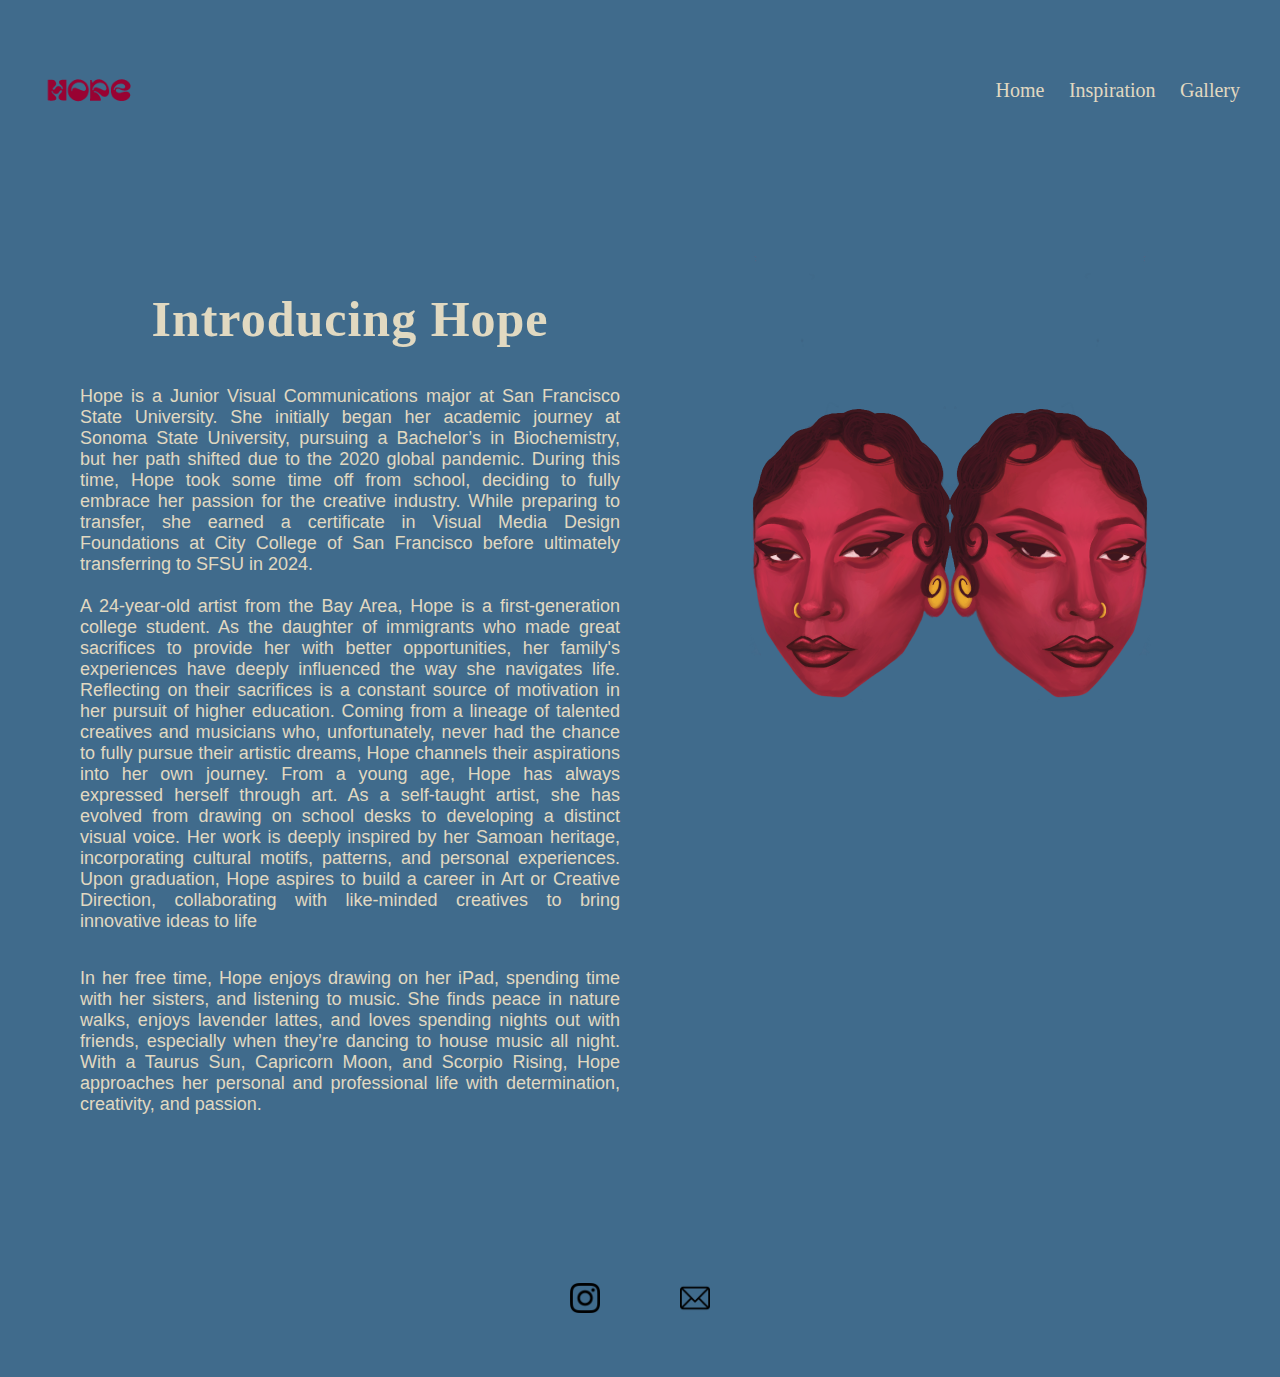
<file: index.html>
<!DOCTYPE html>
<html lang="en">

<head>
     <meta charset="UTF-8">
     <link rel="stylesheet" href="css/style.css">
     <title>Hope Ta'amai</title>
    
</head>

<body> 

    <header>  
        <div class="logo">
            <img src="img/logo.gif" width="100px" height="100px">
        </div>
        <div class="nav">
             <nav> 
                <a href="index.html">Home</a>
                <a href="Inspiration/Inspiration.html">Inspiration</a>
                <a href="TopFive/TopFive.html">Gallery</a> 
                </nav>
            </div>      
    </header> 
   
    <div class="content">
        <div class="bio">
                <div class="title">
                 <h1>Introducing Hope</h1>
                </div>
            <br>      
                <div class="text">
                <p> Hope is a Junior Visual Communications major at San Francisco State University. She initially began her academic journey at Sonoma State University, pursuing a Bachelor’s in Biochemistry, but her path shifted due to the 2020 global pandemic. 
                    During this time, Hope took some time off from school, deciding to fully embrace her passion for the creative industry. 
                    While preparing to transfer, she earned a certificate in Visual Media Design Foundations at City College of San Francisco before ultimately transferring to SFSU in 2024.
                <br>
                <br>
                <p> A 24-year-old artist from the Bay Area, Hope is a first-generation college student. 
                As the daughter of immigrants who made great sacrifices to provide her with better opportunities, her family's experiences have deeply influenced the way she navigates life. 
                Reflecting on their sacrifices is a constant source of motivation in her pursuit of higher education. 
                Coming from a lineage of talented creatives and musicians who, unfortunately, never had the chance to fully pursue their artistic dreams, Hope channels their aspirations into her own journey. 
                From a young age, Hope has always expressed herself through art. As a self-taught artist, she has evolved from drawing on school desks to developing a distinct visual voice. 
                Her work is deeply inspired by her Samoan heritage, incorporating cultural motifs, patterns, and personal experiences. Upon graduation, Hope aspires to build a career in Art or Creative Direction, collaborating with like-minded creatives to bring innovative ideas to life
                </p>
                <br>
                <br>
                <p> In her free time, Hope enjoys drawing on her iPad, spending time with her sisters, and listening to music. 
                She finds peace in nature walks, enjoys lavender lattes, and loves spending nights out with friends, especially when they’re dancing to house music all night. 
                With a Taurus Sun, Capricorn Moon, and Scorpio Rising, Hope approaches her personal and professional life with determination, creativity, and passion.
                </p> 
                </div>
           
        </div>

        <div class="image">
                <img src="img/hope.png" width="600px" height="600px">
        </div> 
    </div> 

    <br>

 <footer>

    <div class="contact">
        <div class="social-links">
            <a href="https://www.instagram.com/hopeful.art/?igsh=NTc4MTIwNjQ2YQ%3D%3D&utm_source=qr#">
            <img src="img/insta.png" width="30px" height="30px">
            </a>
        </div> 
        <br>
        <div class="social-links">
            <a href="mailto:htaamai@sfsu.edu">
                <img src="img/email.png" width="30px" height="30px">
            </a>
        </div>
    </div>

 </footer>

</body>
</html>
</file>
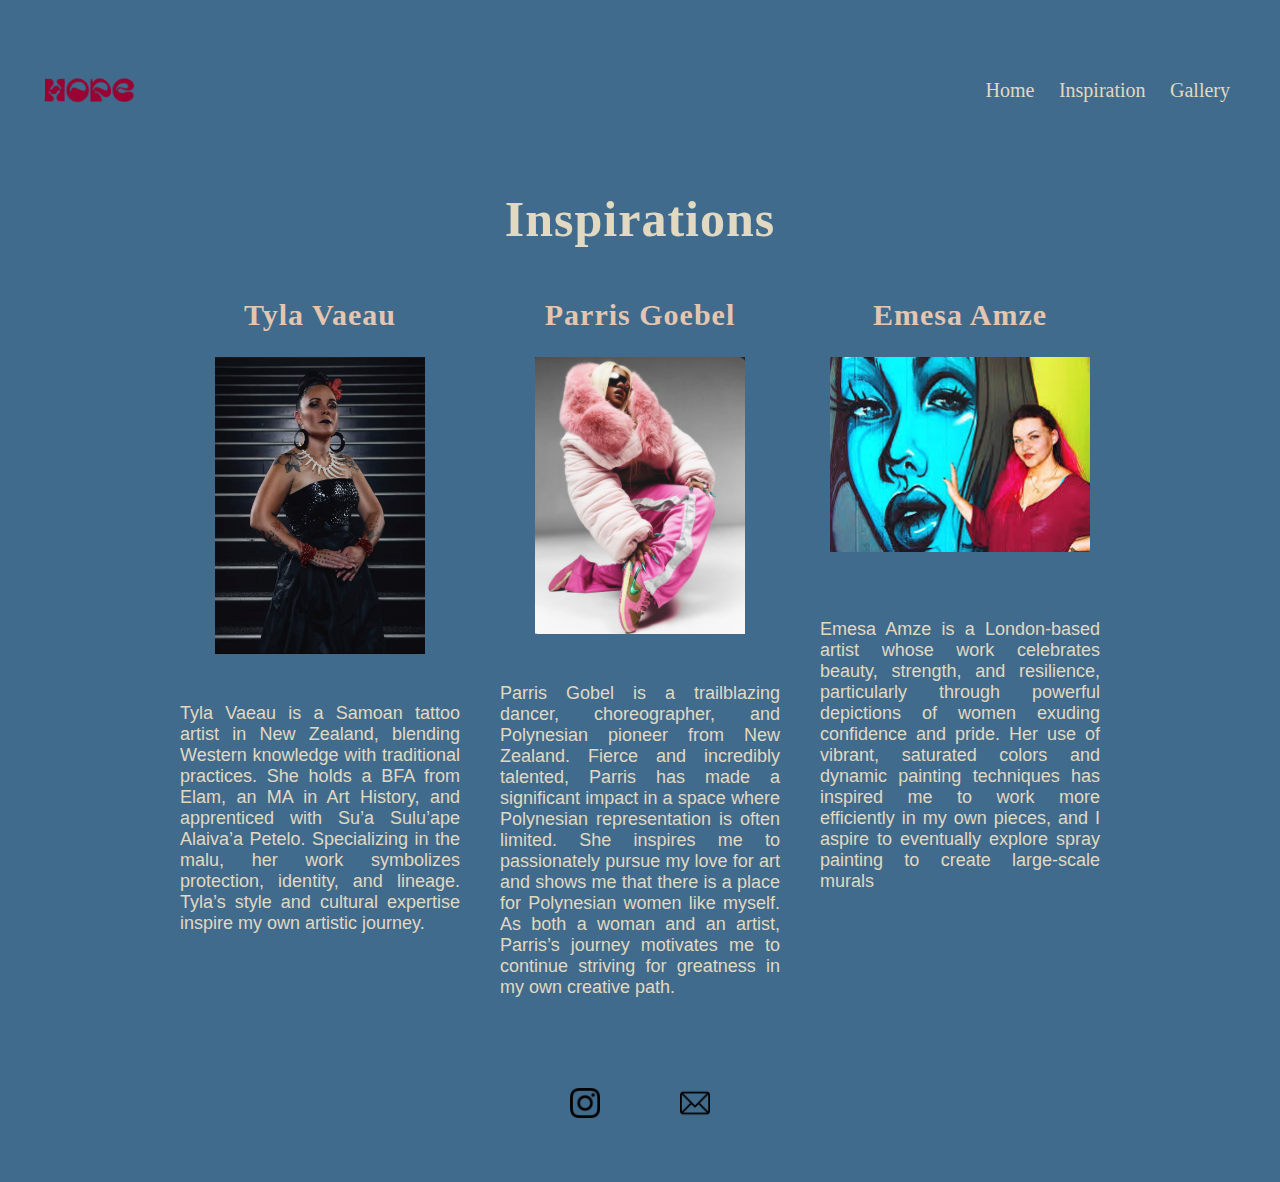
<file: Inspiration/Inspiration.html>
<!DOCTYPE html>
<html lang="en">
<head>
    <meta charset="UTF-8">
    <link rel="stylesheet" href="css/style.css">
    <title>Inspiration</title>
</head>

<body> 
    <header>  
        <div class="logo">
            <img src="img/logo.gif" width="100px" height="100px">
        </div>
        <div class="nav">
             <nav> 
                <a href="../index.html">Home</a>
                <a href="../Inspiration/Inspiration.html">Inspiration</a>
                <a href="../TopFive/TopFive.html">Gallery</a> 
                </nav>
        </div>      
    </header> 
 
    <div class="inspiration">
    <h1>Inspirations</h1> 
    

        <div class="artists">

            <div class="artist">
                <h2>Tyla Vaeau</h2>
                <a href="https://vaeaufamilystudio.com/pages/tyla-vaeau">
                    <img src="img/tyla.png" width="250" height="250">
                </a>
                <p>
                    Tyla Vaeau is a Samoan tattoo artist in New Zealand, blending Western knowledge with traditional practices. 
                    She holds a BFA from Elam, an MA in Art History, and apprenticed with Su’a Sulu’ape Alaiva’a Petelo. 
                    Specializing in the malu, her work symbolizes protection, identity, and lineage. 
                    Tyla’s style and cultural expertise inspire my own artistic journey.
                </p>
                
            </div>
            
            <div class="artist">
                <h2>Parris Goebel</h2>
                <a href="https://www.youtube.com/@BGPOPA">
                    <img src="img/parris.png" width="250" height="2500">
                </a> 
                <p>
                    Parris Gobel is a trailblazing dancer, choreographer, and Polynesian pioneer from New Zealand. 
                    Fierce and incredibly talented, Parris has made a significant impact in a space where Polynesian representation is often limited. 
                    She inspires me to passionately pursue my love for art and shows me that there is a place for Polynesian women like myself. 
                    As both a woman and an artist, Parris’s journey motivates me to continue striving for greatness in my own creative path.
                </p> 
            </div>    

            <div class="artist">
                <h2>Emesa Amze</h2> 
                <a href="https://www.instagram.com/emesa_amze/?igsh=NTc4MTIwNjQ2YQ%3D%3D#">
                    <img src="img/emesa.jpeg" width="600" height="600">
                </a>
                <br> 
                <p>
                    Emesa Amze is a London-based artist whose work celebrates beauty, strength, and resilience, particularly through powerful depictions of women exuding confidence and pride. 
                    Her use of vibrant, saturated colors and dynamic painting techniques has inspired me to work more efficiently in my own pieces, and I aspire to eventually explore spray painting to create large-scale murals
                </p>
            </div>   
    </div>

    <footer>
    
        <div class="contact">
            <div class="social-links">
                <a href="https://www.instagram.com/hopeful.art/?igsh=NTc4MTIwNjQ2YQ%3D%3D&utm_source=qr#">
                <img src="img/insta.png" width="30px" height="30px">
                </a>
            </div> 
            <br>
            <div class="social-links">
                <a href="mailto:htaamai@sfsu.edu">
                    <img src="img/email.png" width="30px" height="30px">
                </a>
            </div>
        </div>
    
     </footer>

</body>
</html>
</file>
<file: css/style.css>
@font-face {
	font-family: "Lostar";
	src: local('../fonts/Lostar.ttf') format('truetype');
}


* {
	margin: 0px;
	padding: 0px;
	box-sizing: border-box;
}

body {
	background-color: rgb(64,107,140);
	color: rgb(225,217,193);
	font-family: Arial, Helvetica, sans-serif;
	padding: 10px;
}

/*Header*/

header {
	display: flex;
	justify-content: space-between;
	align-items: center;
}
.logo {
	display: flex;
	padding: 10px;
	padding: 10px;
    margin: 20px 
}

.nav {
	display: flex;
	gap: 20px;
	margin-right: 20px;
    margin-left: 20px;
}

.nav a {
	color: rgb(225,217,193);
	font-family: Tropi Land; 
	text-decoration: none;
	font-size: 20px;
	font-weight: 500px;
	padding: 5px 10px;
}

.nav a:hover {
    color: orange;
	font-weight: 700;
}

 /*TEXT STYLING*/
 h1 {
	color:rgb(225,217,193) ;
	font-family: "Lostar"; 
	font-size: 50px;
    letter-spacing: 1px;
	text-align: center;
	padding: 10px;
	margin: 10px 20px 10px 20px;
}

h2{
    font-family: Tropi Land;
    color: rgb(228, 197, 175);
    letter-spacing: 1px;
    font-size: 30px;
    padding: 10px;
    margin-bottom: 5px;
}

h3 {
	font-size: 18px;
	margin: 0;
}

p {
	font-size: 18px;	
	color: rgb(225,217,193);
	text-align: justify;
}


/*Homepage*/
/*layout inspired by Grace Davidson*/ 

.content {
	display: flex;
	flex-direction: row;
	text-align: left;
	justify-content: space-between;
	align-items: flex-start;
	gap: 40px;
	margin: 60px 30px 60px 30px;
	padding: 20px;
}
.title {
	text-align: left;
}

.bio {
	text-align: left;
	max-width: 60%;
	padding: 20px;
	flex: 1;
}

.image {
	flex: 1;
	max-width: 600px;
}

.image img {
	width: 100%;
	height: auto;
}


/*Footer*/ 

footer {
	display: flex;
	justify-content: center;
	padding: 10px 20px;
	margin-top: auto;
}


.contact {
	display: flex;
	flex-wrap: nowrap;
	justify-content: center;
	align-content: center;
	padding: 10px;
	margin: 0 150px 0 150px;
	gap: 10px;
}

.social-links {
	justify-content: center;
	padding: 10px;
	margin: 20px;
}
</file>
<file: Inspiration/css/style.css>
@font-face {
	font-family: "Lostar";
	src: local('../fonts/Lostar.ttf') format('truetype');
}



* {
	margin: 0px;
	padding: 0px;
	box-sizing: border-box;
}

body {
	background-color: rgb(64,107,140);
	color: rgb(225,217,193);
	font-family: Arial, Helvetica, sans-serif;
	padding: 10px;
}

/*Header*/

header {
	display: flex;
	justify-content: space-between;
	align-items: center;
}
.logo {
	display: flex;
	padding: 10px;
    padding: 10px;
    margin: 20px;
}

.nav {
	display: flex;
	gap: 20px;
    padding: 10px;
    margin-right: 20px;
    margin-left: 20px;
}

.nav a {
	color: rgb(225,217,193);
	font-family: Tropi Land; 
	text-decoration: none;
	font-size: 20px;
	font-weight: 500px;
	padding: 5px 10px;
}

.nav a:hover {
    color: orange;
	font-weight: 700;
}

 /*TEXT STYLING*/
h1 {
	font-family: "Lostar"; 
	font-size: 50px;
    letter-spacing: 1px;
	text-align: center;
	padding: 10px;
	margin: 10px 20px 10px 20px;
}
h2{
    font-family: Tropi Land;
    color: rgb(228, 197, 175);
    letter-spacing: 1px;
    font-size: 30px;
    padding: 10px;
    margin-bottom: 5px;
}

h3 {
	font-size: 18px;
	margin: 0;
}

p {
	font-size: 18px;	
	color: rgb(225,217,193);
    padding: 10px;
    margin: 10px 0px; 
    text-align: justify;
    align-content: baseline;
}

/*Footer*/ 

footer {
	display: flex;
	justify-content: center;
	padding: 10px 20px;
	margin-top: auto;
}

.contact {
	display: flex;
	flex-wrap: nowrap;
	justify-content: center;
	align-content: center;
	padding: 10px;
	margin: 0 150px 0 150px;
	gap: 10px;
}

.social-links {
	justify-content: center;
	padding: 10px;
	margin: 20px;
}

/*INSPIRATIONS*/


.artists {
	display: flex;
	flex-wrap: wrap;
	justify-content: center;
	gap: 20px;
	padding: 20px;
}

.artist {
	display: flex;
	flex-direction: column;
	align-items: center;
	text-align: center;
	width: 300px;
}

.artist img {
    align-items: baseline;
	max-width: 100%;
	height: auto;
    padding: 10px 20px;
    margin-bottom: 15px;
	border-radius: 10px;
}

.img:hover {
    box-shadow: 10px;
}
</file>
